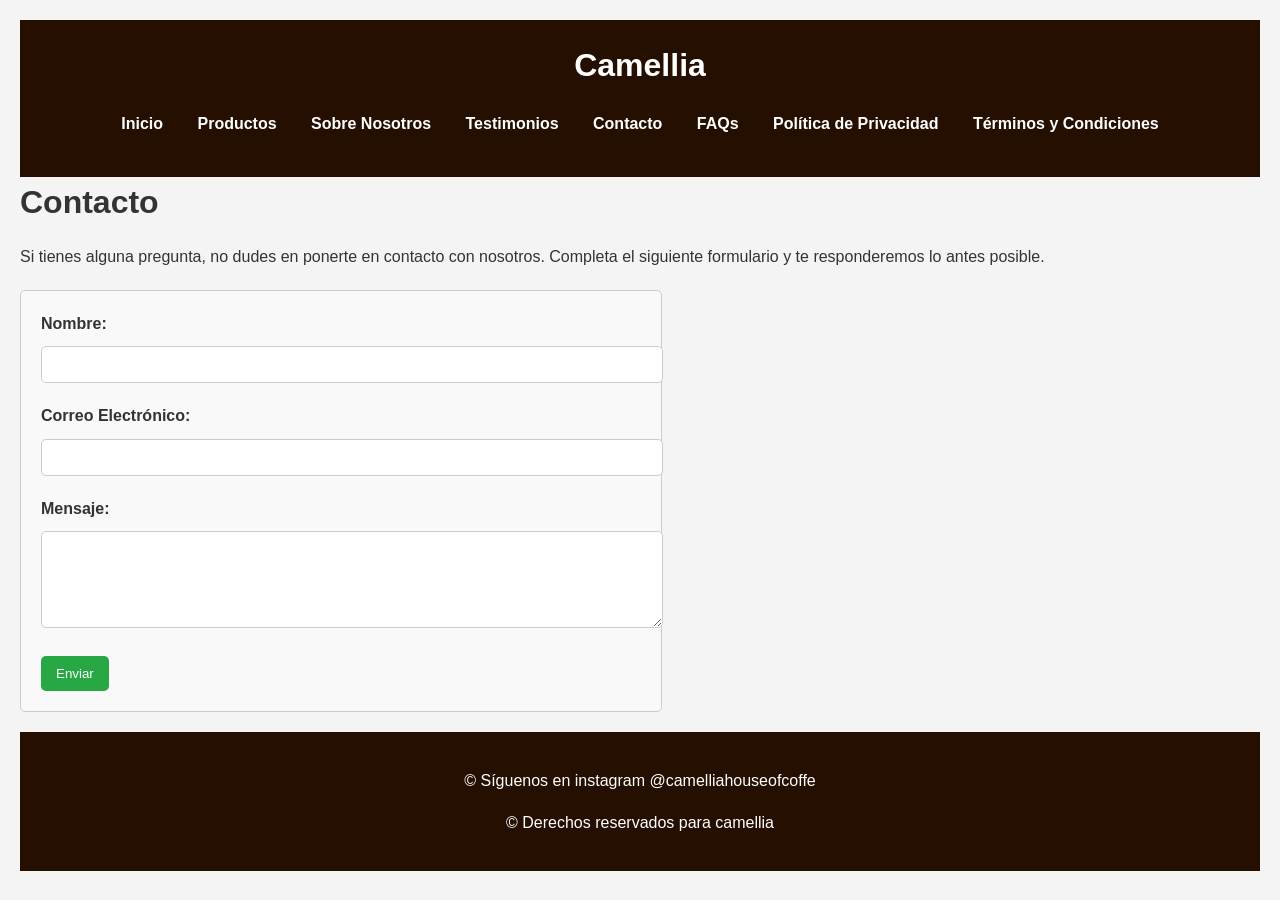
<file: contacto.html>
<!DOCTYPE html>
<html lang="es">
<head>
    <meta charset="UTF-8">
    <meta name="viewport" content="width=device-width, initial-scale=1.0">
    <title>Contacto</title>
    <link rel="stylesheet" href="styles.css"> <!-- Puedes enlazar a un archivo CSS para estilos -->
</head>
<body>

    <header>
        <h1 style="color: white;"> Camellia </h1>
          <nav>
              <ul>
                  <li><a href="index.html">Inicio</a></li>
                  <li><a href="productos.html">Productos</a></li>
                  <li><a href="sobre-nosotros.html">Sobre Nosotros</a></li>
                  <li><a href="testimonios.html">Testimonios</a></li>
                  <li><a href="contacto.html">Contacto</a></li>
                  <li><a href="faqs.html">FAQs</a></li>
                  <li><a href="politica-privacidad.html">Política de Privacidad</a></li>
                  <li><a href="terminos-condicional.html">Términos y Condiciones</a></li>
              </ul>
          </nav>
      </header>
    <style>
        body {
            font-family: Arial, sans-serif;
            line-height: 1.6;
            margin: 20px;
            padding: 0;
        }
        h1 {
            color: #333;
        }
        form {
            max-width: 600px;
            margin: 20px 0;
            padding: 20px;
            border: 1px solid #ccc;
            border-radius: 5px;
            background-color: #f9f9f9;
        }
        label {
            display: block;
            margin-bottom: 10px;
            font-weight: bold;
        }
        input, textarea {
            width: 100%;
            padding: 10px;
            margin-bottom: 20px;
            border: 1px solid #ccc;
            border-radius: 5px;
        }
        button {
            padding: 10px 15px;
            background-color: #28a745;
            color: white;
            border: none;
            border-radius: 5px;
            cursor: pointer;
        }
        button:hover {
            background-color: #218838;
        }
    </style>
</head>
<body>

    <h1>Contacto</h1>
    <p>Si tienes alguna pregunta, no dudes en ponerte en contacto con nosotros. Completa el siguiente formulario y te responderemos lo antes posible.</p>

    <form action="procesar_contacto.php" method="POST"> <!-- Cambia "procesar_contacto.php" por la URL de tu script de procesamiento -->
        <label for="nombre">Nombre:</label>
        <input type="text" id="nombre" name="nombre" required>

        <label for="email">Correo Electrónico:</label>
        <input type="email" id="email" name="email" required>

        <label for="mensaje">Mensaje:</label>
        <textarea id="mensaje" name="mensaje" rows="5" required></textarea>

        <button type="submit">Enviar</button>
    </form>

    <footer>
        <p>&copy; Síguenos en instagram @camelliahouseofcoffe</p>
        <p>&copy; Derechos reservados para camellia</p>
    </footer>

</body>
</html>
</file>
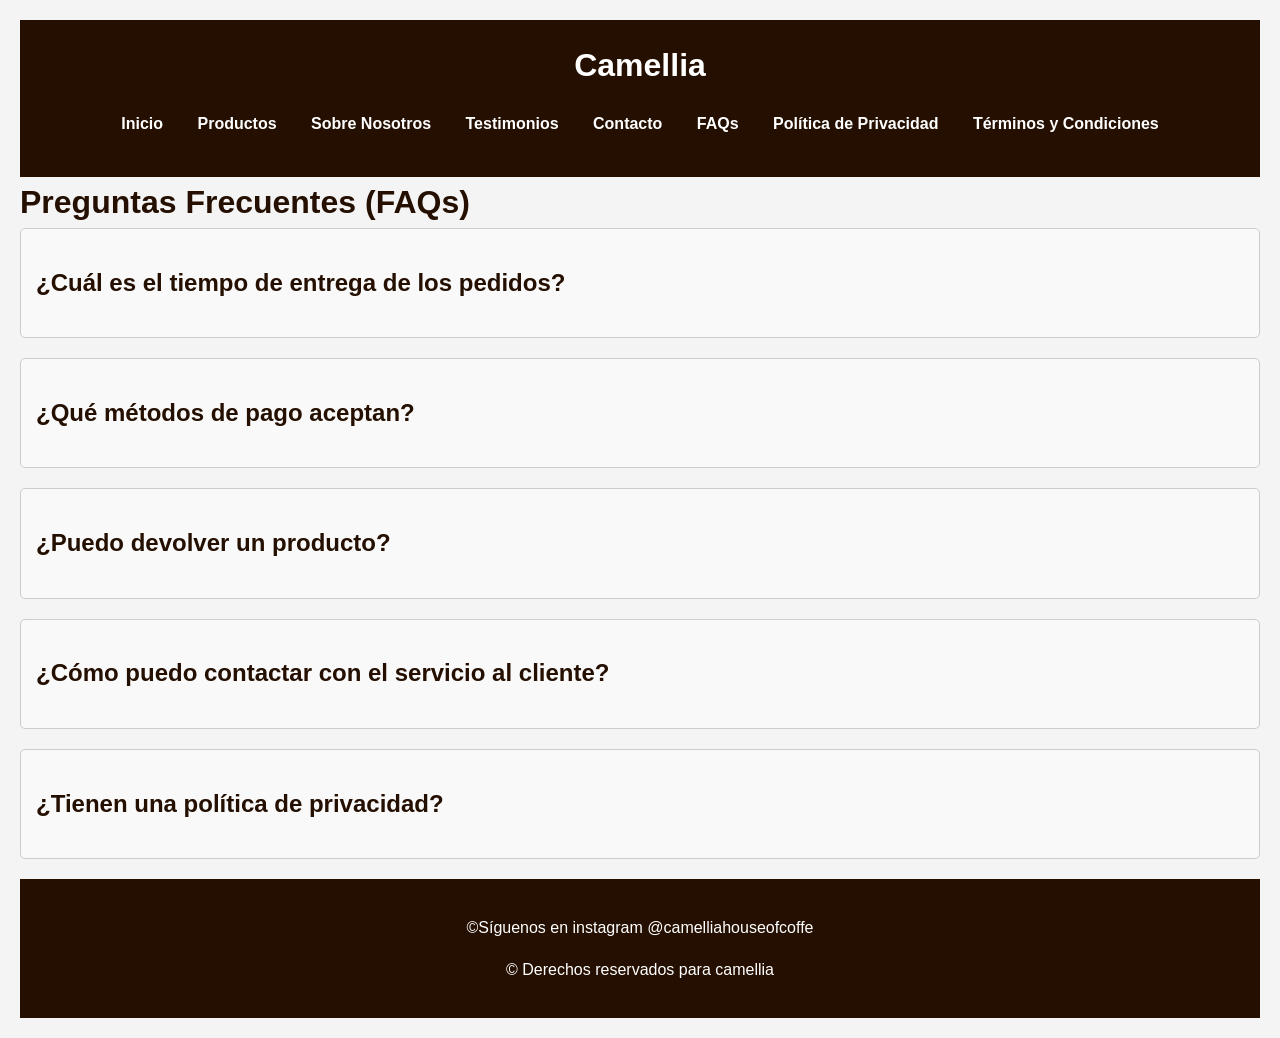
<file: faqs.html>
<!DOCTYPE html>
<html lang="es">
<head>
    <meta charset="UTF-8">
    <meta name="viewport" content="width=device-width, initial-scale=1.0">
    <title>Preguntas Frecuentes (FAQs)</title>
    <link rel="stylesheet" href="styles.css"> <!-- Puedes enlazar a un archivo CSS para estilos -->
</head>
<body>

    <header>
        <h1 style="color: white;"> Camellia </h1>
          <nav>
              <ul>
                  <li><a href="index.html">Inicio</a></li>
                  <li><a href="productos.html">Productos</a></li>
                  <li><a href="sobre-nosotros.html">Sobre Nosotros</a></li>
                  <li><a href="testimonios.html">Testimonios</a></li>
                  <li><a href="contacto.html">Contacto</a></li>
                  <li><a href="faqs.html">FAQs</a></li>
                  <li><a href="politica-privacidad.html">Política de Privacidad</a></li>
                  <li><a href="terminos-condicional.html">Términos y Condiciones</a></li>
              </ul>
          </nav>
      </header>
    <style>
        body {
            font-family: Arial, sans-serif;
            line-height: 1.6;
            margin: 20px;
            padding: 0;
        }
        h1 {
            color: #240f00;
        }
        .faq {
            margin-bottom: 20px;
            padding: 15px;
            border: 1px solid #ccc;
            border-radius: 5px;
            background-color: #f9f9f9;
        }
        .faq h2 {
            cursor: pointer;
            color: #240f00;
        }
        .respuesta {
            display: none;
            margin-top: 10px;
        }
    </style>
    <script>
        function toggleRespuesta(element) {
            const respuesta = element.nextElementSibling;
            respuesta.style.display = respuesta.style.display === "block" ? "none" : "block";
        }
    </script>
</head>
<body>

    <h1>Preguntas Frecuentes (FAQs)</h1>

    <div class="faq">
        <h2 onclick="toggleRespuesta(this)">¿Cuál es el tiempo de entrega de los pedidos?</h2>
        <div class="respuesta">
            <p>El tiempo de entrega varía según la ubicación, pero generalmente, los pedidos se envían dentro de 3 a 5 días hábiles.</p>
        </div>
    </div>

    <div class="faq">
        <h2 onclick="toggleRespuesta(this)">¿Qué métodos de pago aceptan?</h2>
        <div class="respuesta">
            <p>Aceptamos tarjetas de crédito, PayPal y transferencias bancarias. Puedes elegir tu método de pago preferido al finalizar la compra.</p>
        </div>
    </div>

    <div class="faq">
        <h2 onclick="toggleRespuesta(this)">¿Puedo devolver un producto?</h2>
        <div class="respuesta">
            <p>Sí, puedes devolver un producto dentro de los 30 días siguientes a la recepción, siempre que esté en su estado original y sin usar.</p>
        </div>
    </div>

    <div class="faq">
        <h2 onclick="toggleRespuesta(this)">¿Cómo puedo contactar con el servicio al cliente?</h2>
        <div class="respuesta">
            <p>Puedes contactarnos a través de nuestro formulario de contacto en la página de contacto o enviarnos un correo electrónico a [tu correo electrónico].</p>
        </div>
    </div>

    <div class="faq">
        <h2 onclick="toggleRespuesta(this)">¿Tienen una política de privacidad?</h2>
        <div class="respuesta">
            <p>Sí, valoramos tu privacidad. Puedes consultar nuestra política de privacidad en el enlace correspondiente en el pie de página.</p>
        </div>
    </div>

    <footer>
        <p>&copy;Síguenos en instagram @camelliahouseofcoffe</p>
        <p>&copy; Derechos reservados para camellia</p>
    </footer>

</body>
</html>
</file>
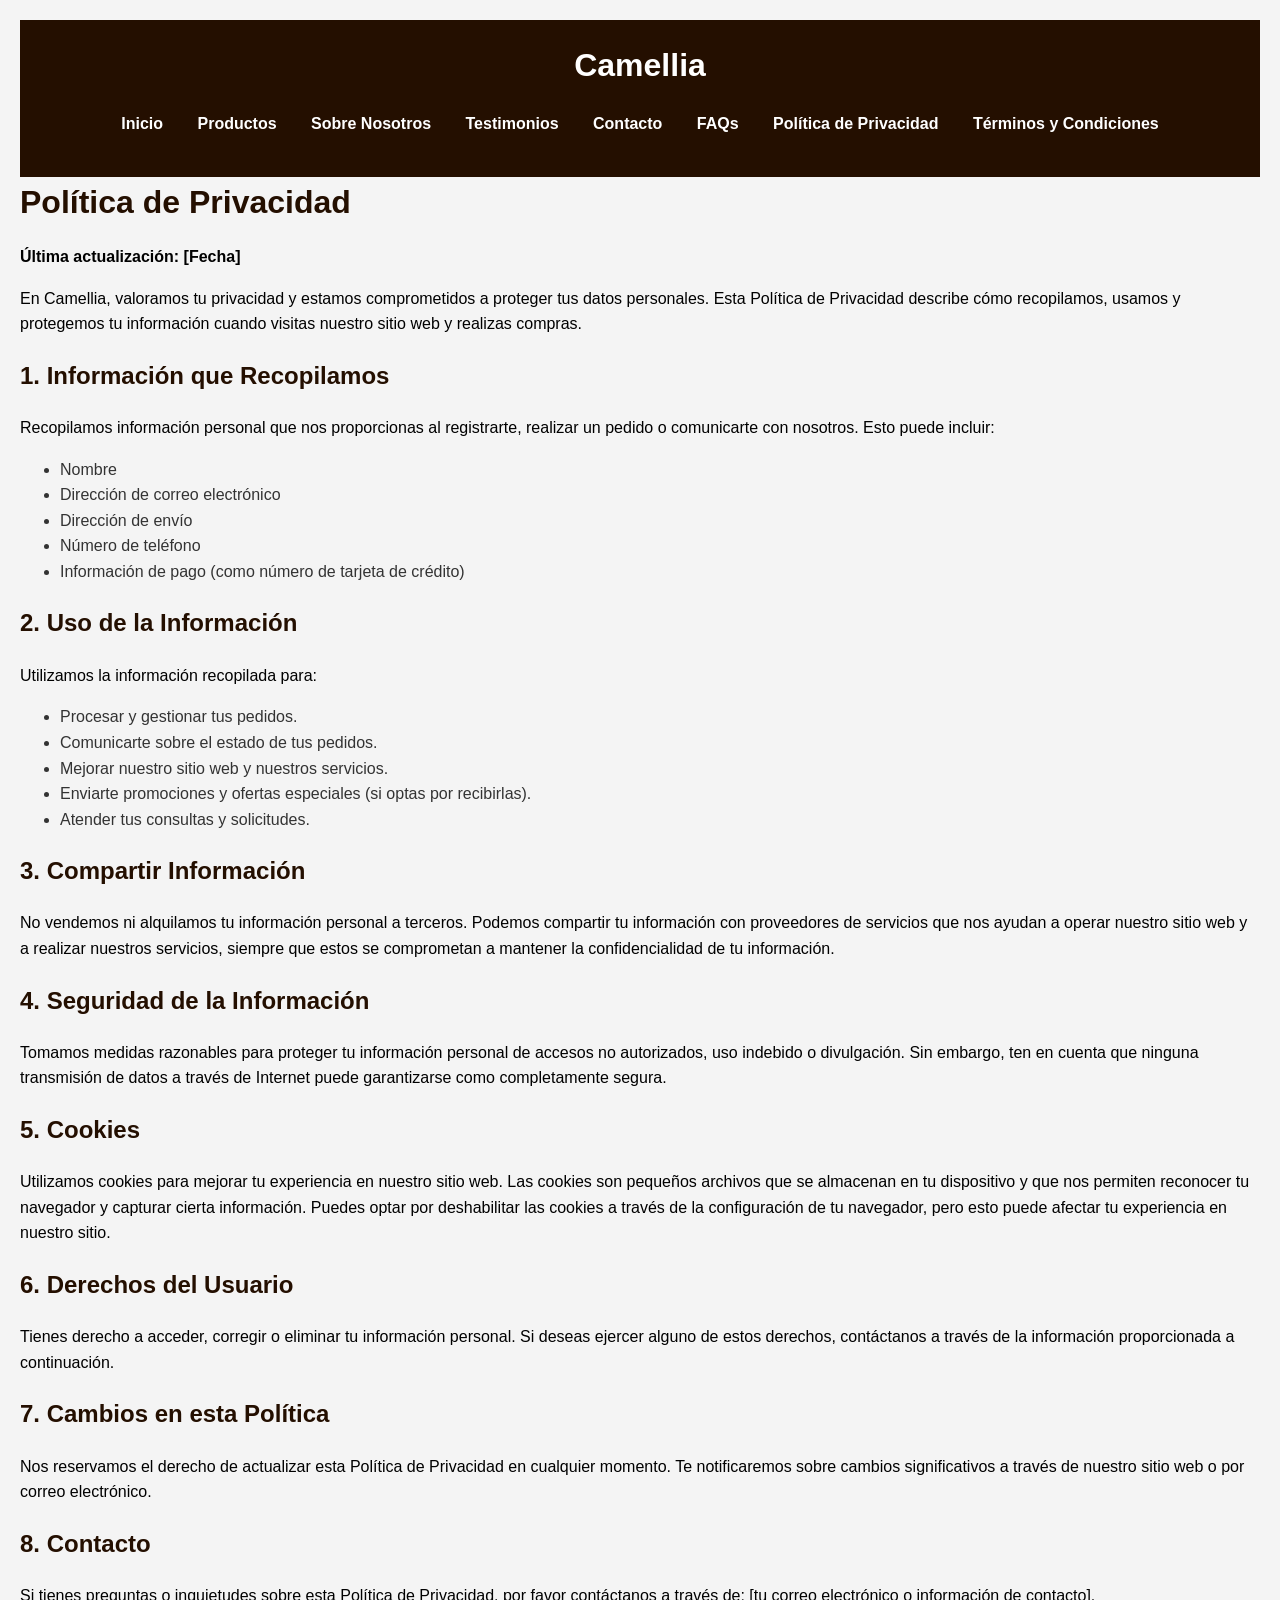
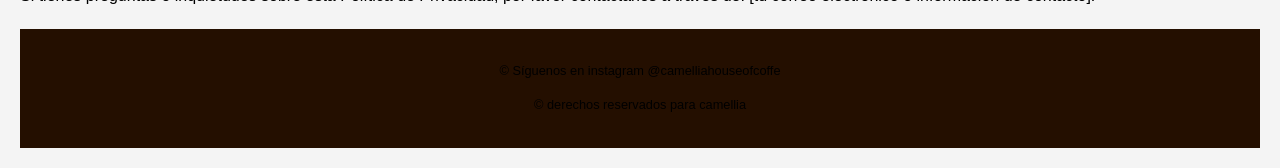
<file: politica-privacidad.html>
<!DOCTYPE html>
<html lang="es">
<head>
    <meta charset="UTF-8">
    <meta name="viewport" content="width=device-width, initial-scale=1.0">
    <title>Política de Privacidad</title>
    <link rel="stylesheet" href="styles.css"> <!-- Puedes enlazar a un archivo CSS para estilos -->
    <header>
        <h1 style="color: white;"> Camellia </h1>
          <nav>
              <ul>
                  <li><a href="index.html">Inicio</a></li>
                  <li><a href="productos.html">Productos</a></li>
                  <li><a href="sobre-nosotros.html">Sobre Nosotros</a></li>
                  <li><a href="testimonios.html">Testimonios</a></li>
                  <li><a href="contacto.html">Contacto</a></li>
                  <li><a href="faqs.html">FAQs</a></li>
                  <li><a href="politica-privacidad.html">Política de Privacidad</a></li>
                  <li><a href="terminos-condicional.html">Términos y Condiciones</a></li>
              </ul>
          </nav>
      </header>
    <style>
        body {
            font-family: Arial, sans-serif;
            line-height: 1.6;
            margin: 20px;
            padding: 0;
        }
        h1, h2 {
            color: #240f00;
        }
        p {
            color: #000000;
        }
        footer {
            margin-top: 20px;
            font-size: 0.8em;
            color: #ffffff;
        }
    </style>
</head>
<body>

    <h1>Política de Privacidad</h1>
    <p><strong>Última actualización: [Fecha]</strong></p>

    <p>En Camellia, valoramos tu privacidad y estamos comprometidos a proteger tus datos personales. Esta Política de Privacidad describe cómo recopilamos, usamos y protegemos tu información cuando visitas nuestro sitio web y realizas compras.</p>

    <h2>1. Información que Recopilamos</h2>
    <p>Recopilamos información personal que nos proporcionas al registrarte, realizar un pedido o comunicarte con nosotros. Esto puede incluir:</p>
    <ul>
        <li>Nombre</li>
        <li>Dirección de correo electrónico</li>
        <li>Dirección de envío</li>
        <li>Número de teléfono</li>
        <li>Información de pago (como número de tarjeta de crédito)</li>
    </ul>

    <h2>2. Uso de la Información</h2>
    <p>Utilizamos la información recopilada para:</p>
    <ul>
        <li>Procesar y gestionar tus pedidos.</li>
        <li>Comunicarte sobre el estado de tus pedidos.</li>
        <li>Mejorar nuestro sitio web y nuestros servicios.</li>
        <li>Enviarte promociones y ofertas especiales (si optas por recibirlas).</li>
        <li>Atender tus consultas y solicitudes.</li>
    </ul>

    <h2>3. Compartir Información</h2>
    <p>No vendemos ni alquilamos tu información personal a terceros. Podemos compartir tu información con proveedores de servicios que nos ayudan a operar nuestro sitio web y a realizar nuestros servicios, siempre que estos se comprometan a mantener la confidencialidad de tu información.</p>

    <h2>4. Seguridad de la Información</h2>
    <p>Tomamos medidas razonables para proteger tu información personal de accesos no autorizados, uso indebido o divulgación. Sin embargo, ten en cuenta que ninguna transmisión de datos a través de Internet puede garantizarse como completamente segura.</p>

    <h2>5. Cookies</h2>
    <p>Utilizamos cookies para mejorar tu experiencia en nuestro sitio web. Las cookies son pequeños archivos que se almacenan en tu dispositivo y que nos permiten reconocer tu navegador y capturar cierta información. Puedes optar por deshabilitar las cookies a través de la configuración de tu navegador, pero esto puede afectar tu experiencia en nuestro sitio.</p>

    <h2>6. Derechos del Usuario</h2>
    <p>Tienes derecho a acceder, corregir o eliminar tu información personal. Si deseas ejercer alguno de estos derechos, contáctanos a través de la información proporcionada a continuación.</p>

    <h2>7. Cambios en esta Política</h2>
    <p>Nos reservamos el derecho de actualizar esta Política de Privacidad en cualquier momento. Te notificaremos sobre cambios significativos a través de nuestro sitio web o por correo electrónico.</p>

    <h2>8. Contacto</h2>
    <p>Si tienes preguntas o inquietudes sobre esta Política de Privacidad, por favor contáctanos a través de: [tu correo electrónico o información de contacto].</p>

    <footer>
        <p>&copy; Síguenos en instagram @camelliahouseofcoffe</p>
        <p>&copy; derechos reservados para camellia</p>
    </footer>

</body>
</html>
</file>
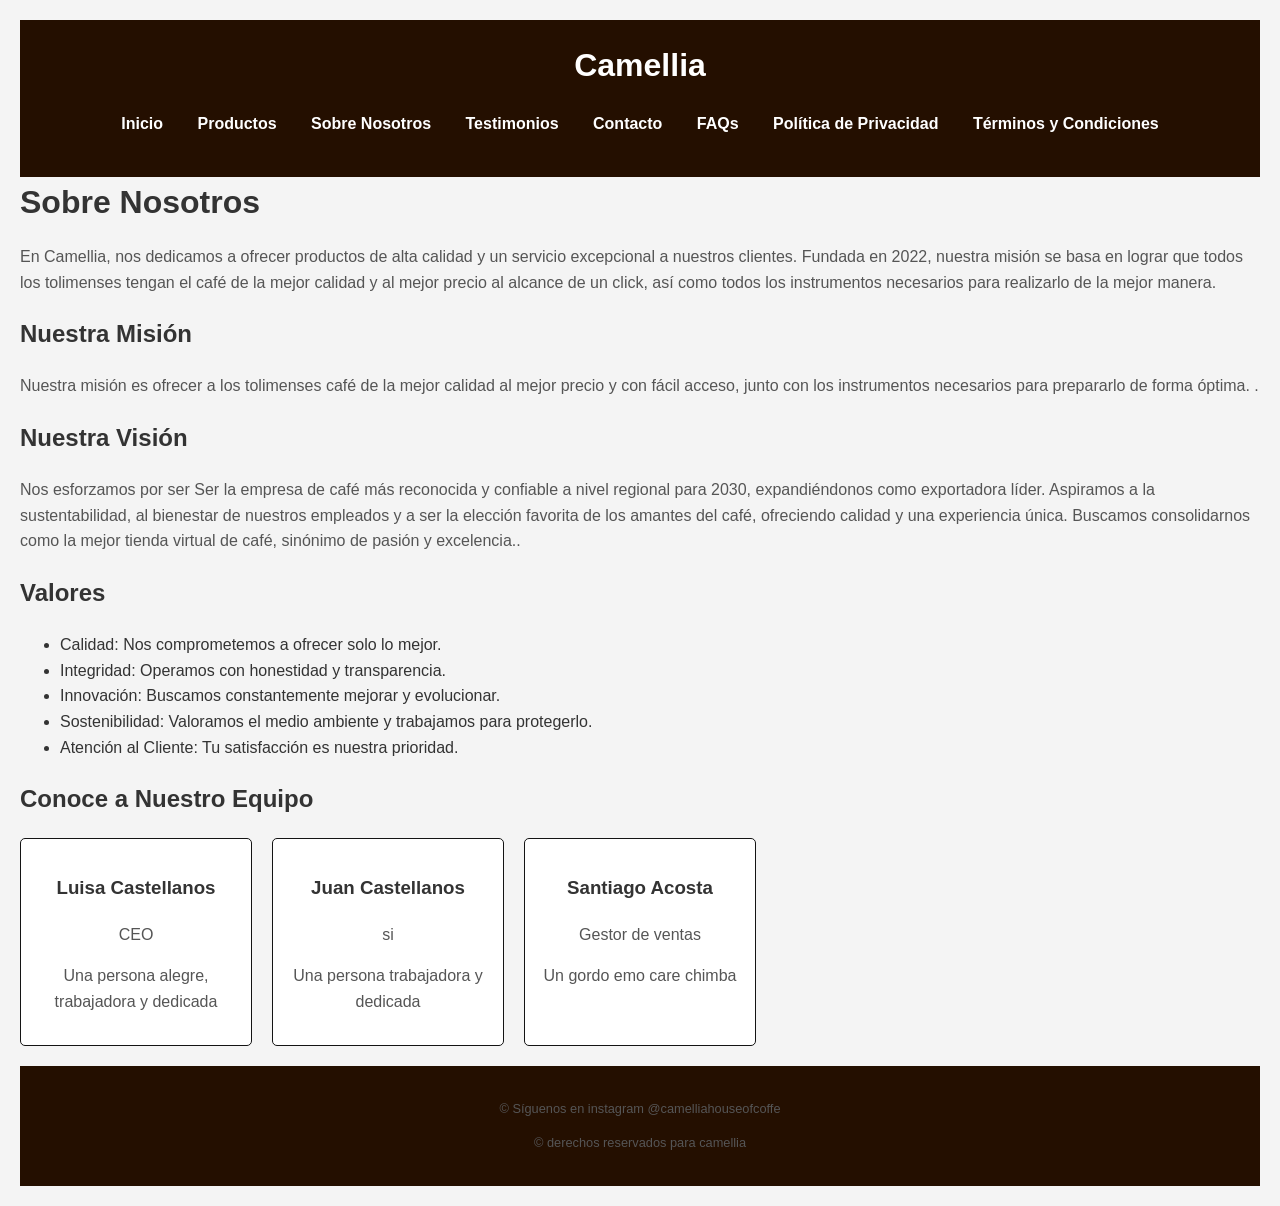
<file: sobre-nosotros.html>
<!DOCTYPE html>
<html lang="es">
<head>
    <meta charset="UTF-8">
    <meta name="viewport" content="width=device-width, initial-scale=1.0">
    <title>Sobre Nosotros</title>
    <link rel="stylesheet" href="styles.css"> <!-- Puedes enlazar a un archivo CSS para estilos -->
    <header>
        <h1 style="color: white;"> Camellia </h1>
          <nav>
              <ul>
                  <li><a href="index.html">Inicio</a></li>
                  <li><a href="productos.html">Productos</a></li>
                  <li><a href="sobre-nosotros.html">Sobre Nosotros</a></li>
                  <li><a href="testimonios.html">Testimonios</a></li>
                  <li><a href="contacto.html">Contacto</a></li>
                  <li><a href="faqs.html">FAQs</a></li>
                  <li><a href="politica-privacidad.html">Política de Privacidad</a></li>
                  <li><a href="terminos-condicional.html">Términos y Condiciones</a></li>
              </ul>
          </nav>
      </header>

    <style>
        body {
            font-family: Arial, sans-serif;
            line-height: 1.6;
            margin: 20px;
            padding: 0;
        }
        h1, h2 {
            color: #333;
        }
        p {
            color: #555;
        }
        .equipo {
            display: flex;
            flex-wrap: wrap;
            gap: 20px;
        }
        .miembro {
            border: 1px solid #141414;
            border-radius: 5px;
            padding: 15px;
            width: 200px;
            text-align: center;
            background-color: #ffffff;
        }
        footer {
            margin-top: 20px;
            font-size: 0.8em;
            color: #000000;
        }
    </style>
</head>
<body>

    <h1>Sobre Nosotros</h1>
    <p>En Camellia, nos dedicamos a ofrecer productos de alta calidad y un servicio excepcional a nuestros clientes. Fundada en 2022, nuestra misión se basa en lograr que todos los tolimenses tengan el café de la mejor calidad y al mejor precio al alcance de un click, así como todos los instrumentos necesarios para realizarlo de la mejor manera.</p>

    <h2>Nuestra Misión</h2>
    <p>Nuestra misión es ofrecer a los tolimenses café de la mejor calidad al mejor precio y con fácil acceso, junto con los instrumentos necesarios para prepararlo de forma óptima. .</p>

    <h2>Nuestra Visión</h2>
    <p>Nos esforzamos por ser Ser la empresa de café más reconocida y confiable a nivel regional para 2030, expandiéndonos como exportadora líder. Aspiramos a la sustentabilidad, al bienestar de nuestros empleados y a ser la elección favorita de los amantes del café, ofreciendo calidad y una experiencia única. Buscamos consolidarnos como la mejor tienda virtual de café, sinónimo de pasión y excelencia..</p>

    <h2>Valores</h2>
    <ul>
        <li>Calidad: Nos comprometemos a ofrecer solo lo mejor.</li>
        <li>Integridad: Operamos con honestidad y transparencia.</li>
        <li>Innovación: Buscamos constantemente mejorar y evolucionar.</li>
        <li>Sostenibilidad: Valoramos el medio ambiente y trabajamos para protegerlo.</li>
        <li>Atención al Cliente: Tu satisfacción es nuestra prioridad.</li>
    </ul>

    <h2>Conoce a Nuestro Equipo</h2>
    <div class="equipo">
        <div class="miembro">
            <h3>Luisa Castellanos</h3>
            <p>CEO</p>
            <p>Una persona alegre, trabajadora y dedicada</p>
        </div>
        <div class="miembro">
            <h3>Juan Castellanos</h3>
            <p>si</p>
            <p>Una persona trabajadora y dedicada</p>
        </div>
        <div class="miembro">
            <h3>Santiago Acosta</h3>
            <p>Gestor de ventas</p>
            <p>Un gordo emo care chimba</p>
        </div>
        <!-- Agrega más miembros según sea necesario -->
    </div>

    <footer>
        <p>&copy; Síguenos en instagram @camelliahouseofcoffe</p>
        <p>&copy; derechos reservados para camellia</p>
    </footer>

</body>
</html>
</file>
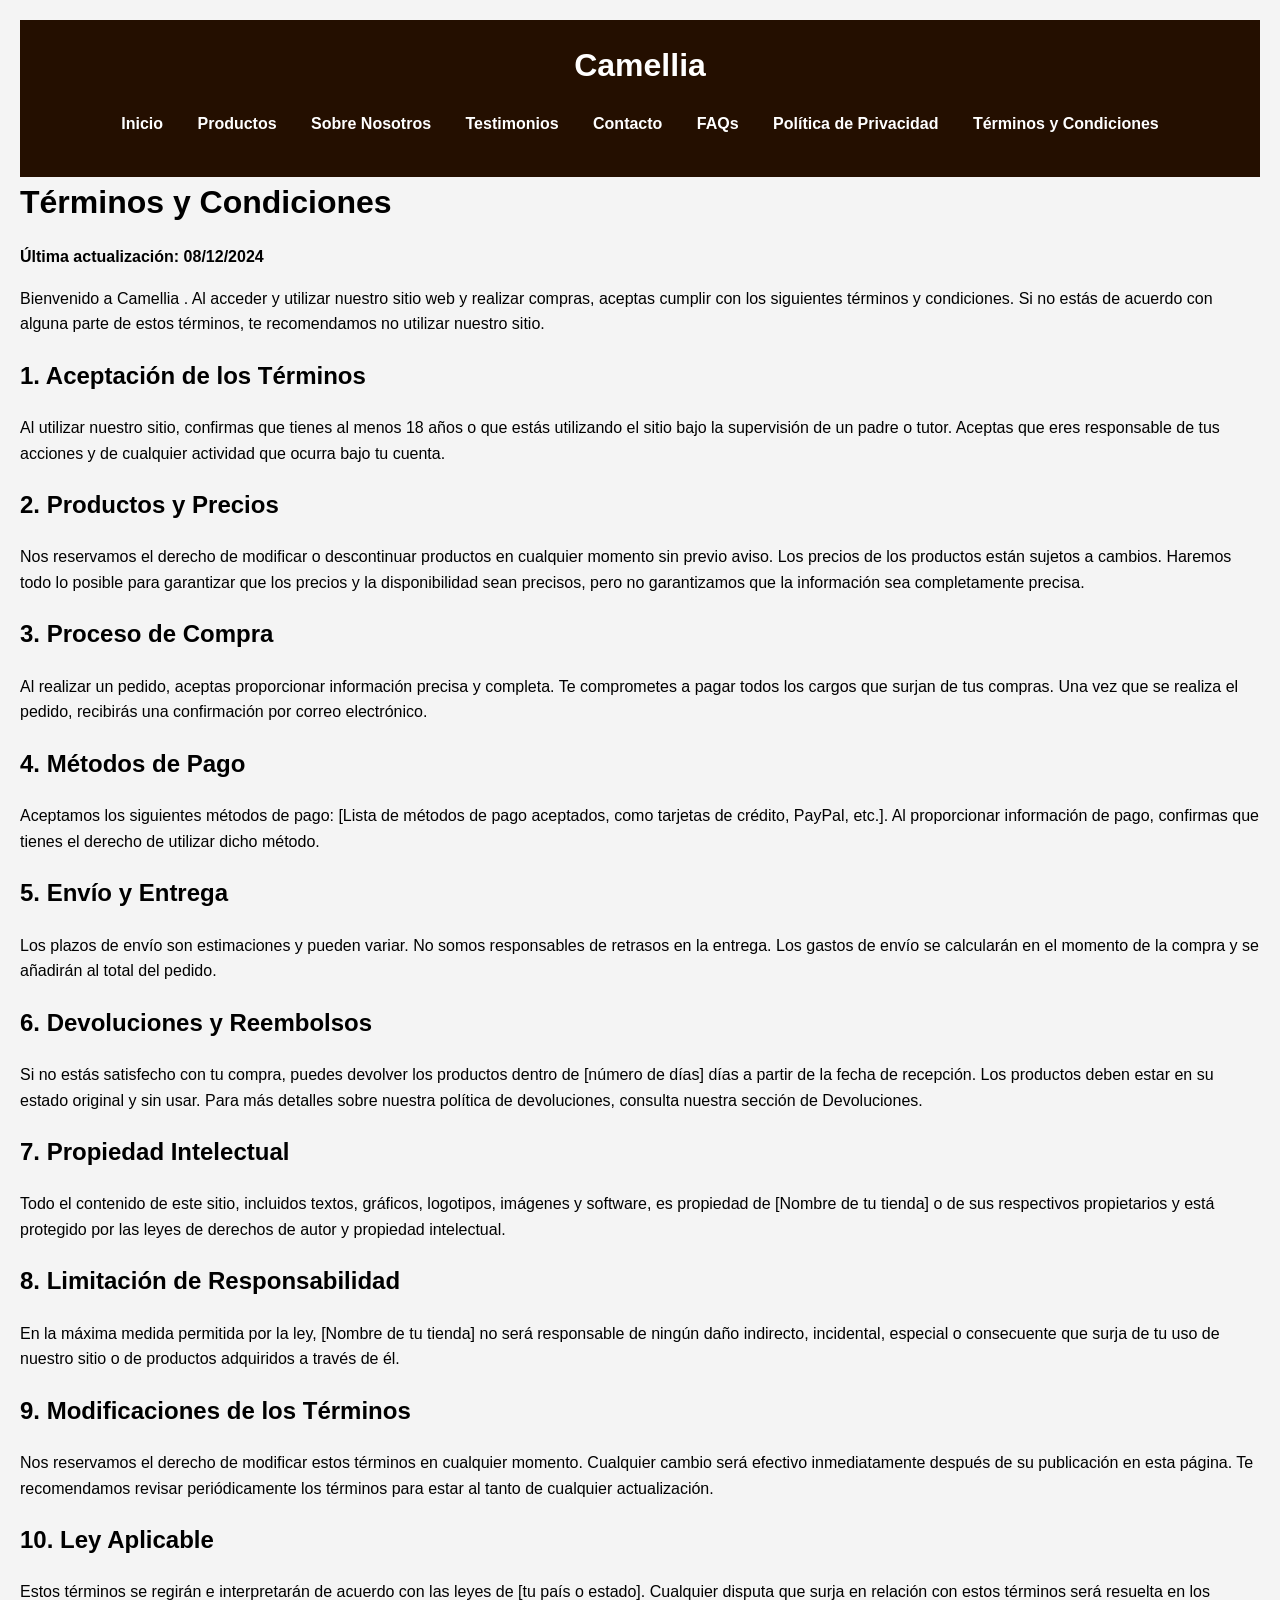
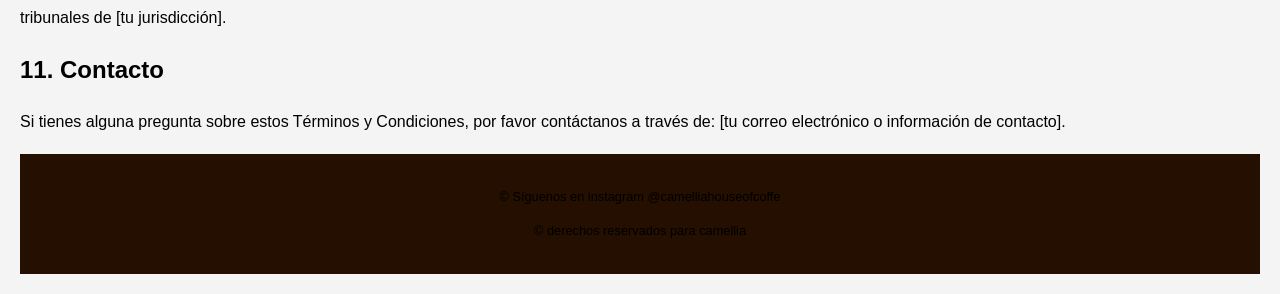
<file: terminos-condicionales.html>
<!DOCTYPE html>
<html lang="es">
<head>
    <meta charset="UTF-8">
    <meta name="viewport" content="width=device-width, initial-scale=1.0">
    <title>Términos y Condiciones</title>
    <link rel="stylesheet" href="styles.css"> <!-- Puedes enlazar a un archivo CSS para estilos -->
</head>
<body>

    <header>
        <h1 style="color: white;"> Camellia </h1>
          <nav>
              <ul>
                  <li><a href="index.html">Inicio</a></li>
                  <li><a href="productos.html">Productos</a></li>
                  <li><a href="sobre-nosotros.html">Sobre Nosotros</a></li>
                  <li><a href="testimonios.html">Testimonios</a></li>
                  <li><a href="contacto.html">Contacto</a></li>
                  <li><a href="faqs.html">FAQs</a></li>
                  <li><a href="politica-privacidad.html">Política de Privacidad</a></li>
                  <li><a href="terminos-condicional.html">Términos y Condiciones</a></li>
              </ul>
          </nav>
      </header>
   <style>
        body {
            font-family: Arial, sans-serif;
            line-height: 1.6;
            margin: 20px;
            padding: 0;
        }
        h1, h2, h3 {
            color: #000000;
        }
        p {
            color: #000000;
        }
        footer {
            margin-top: 20px;
            font-size: 0.8em;
            color: #0f0f0f;
        }
    </style>
</head>
<body>

    <h1>Términos y Condiciones</h1>
    <p><strong>Última actualización: 08/12/2024</strong></p>

    <p>Bienvenido a Camellia . Al acceder y utilizar nuestro sitio web y realizar compras, aceptas cumplir con los siguientes términos y condiciones. Si no estás de acuerdo con alguna parte de estos términos, te recomendamos no utilizar nuestro sitio.</p>

    <h2>1. Aceptación de los Términos</h2>
    <p>Al utilizar nuestro sitio, confirmas que tienes al menos 18 años o que estás utilizando el sitio bajo la supervisión de un padre o tutor. Aceptas que eres responsable de tus acciones y de cualquier actividad que ocurra bajo tu cuenta.</p>

    <h2>2. Productos y Precios</h2>
    <p>Nos reservamos el derecho de modificar o descontinuar productos en cualquier momento sin previo aviso. Los precios de los productos están sujetos a cambios. Haremos todo lo posible para garantizar que los precios y la disponibilidad sean precisos, pero no garantizamos que la información sea completamente precisa.</p>

    <h2>3. Proceso de Compra</h2>
    <p>Al realizar un pedido, aceptas proporcionar información precisa y completa. Te comprometes a pagar todos los cargos que surjan de tus compras. Una vez que se realiza el pedido, recibirás una confirmación por correo electrónico.</p>

    <h2>4. Métodos de Pago</h2>
    <p>Aceptamos los siguientes métodos de pago: [Lista de métodos de pago aceptados, como tarjetas de crédito, PayPal, etc.]. Al proporcionar información de pago, confirmas que tienes el derecho de utilizar dicho método.</p>

    <h2>5. Envío y Entrega</h2>
    <p>Los plazos de envío son estimaciones y pueden variar. No somos responsables de retrasos en la entrega. Los gastos de envío se calcularán en el momento de la compra y se añadirán al total del pedido.</p>

    <h2>6. Devoluciones y Reembolsos</h2>
    <p>Si no estás satisfecho con tu compra, puedes devolver los productos dentro de [número de días] días a partir de la fecha de recepción. Los productos deben estar en su estado original y sin usar. Para más detalles sobre nuestra política de devoluciones, consulta nuestra sección de Devoluciones.</p>

    <h2>7. Propiedad Intelectual</h2>
    <p>Todo el contenido de este sitio, incluidos textos, gráficos, logotipos, imágenes y software, es propiedad de [Nombre de tu tienda] o de sus respectivos propietarios y está protegido por las leyes de derechos de autor y propiedad intelectual.</p>

    <h2>8. Limitación de Responsabilidad</h2>
    <p>En la máxima medida permitida por la ley, [Nombre de tu tienda] no será responsable de ningún daño indirecto, incidental, especial o consecuente que surja de tu uso de nuestro sitio o de productos adquiridos a través de él.</p>

    <h2>9. Modificaciones de los Términos</h2>
    <p>Nos reservamos el derecho de modificar estos términos en cualquier momento. Cualquier cambio será efectivo inmediatamente después de su publicación en esta página. Te recomendamos revisar periódicamente los términos para estar al tanto de cualquier actualización.</p>

    <h2>10. Ley Aplicable</h2>
    <p>Estos términos se regirán e interpretarán de acuerdo con las leyes de [tu país o estado]. Cualquier disputa que surja en relación con estos términos será resuelta en los tribunales de [tu jurisdicción].</p>

    <h2>11. Contacto</h2>
    <p>Si tienes alguna pregunta sobre estos Términos y Condiciones, por favor contáctanos a través de: [tu correo electrónico o información de contacto].</p>

    <footer>
        <p>&copy; Síguenos en instagram @camelliahouseofcoffe</p>
        <p>&copy; derechos reservados para camellia</p>
    </footer>

</body>
</html>
</file>
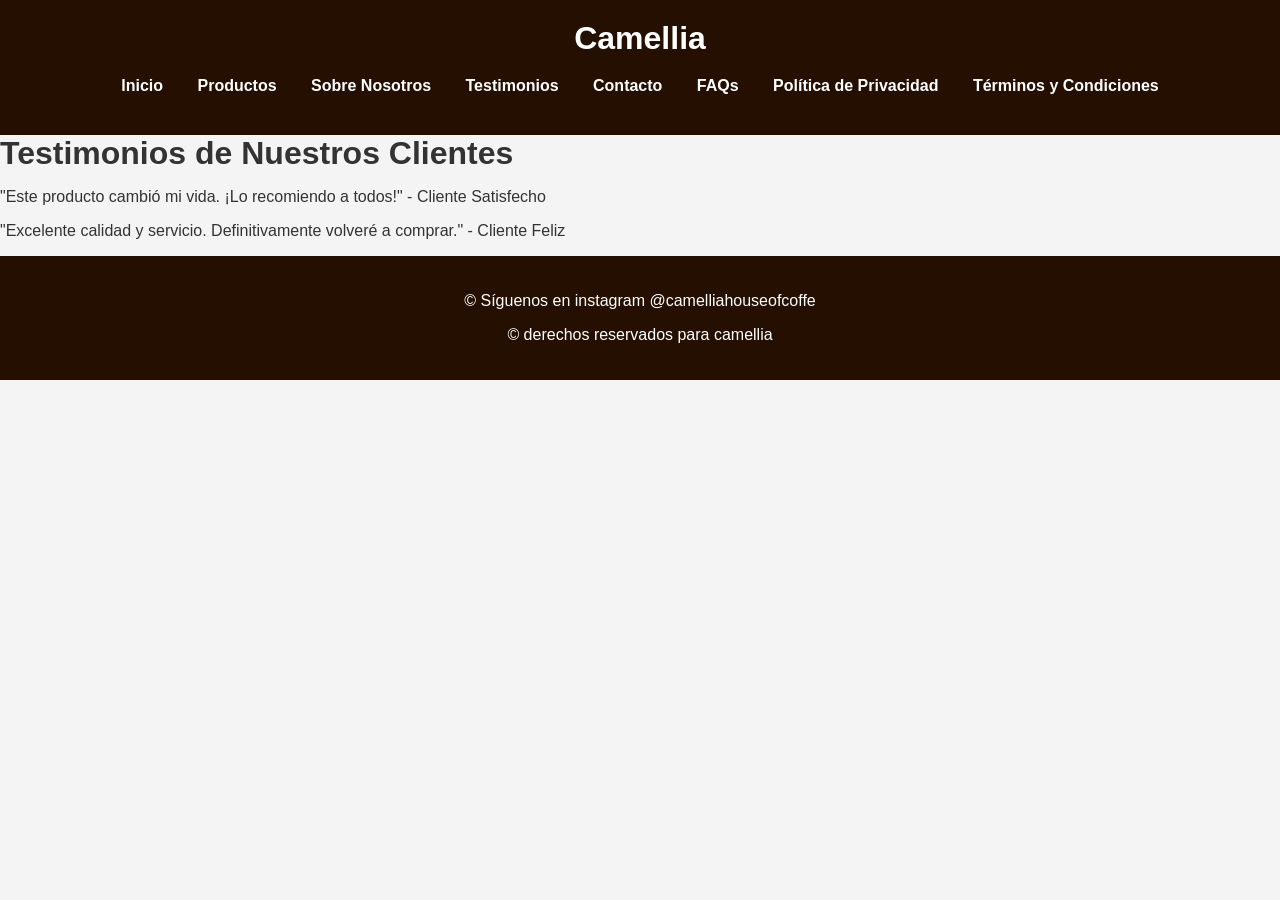
<file: testimonios.html>
<!DOCTYPE html>
<html lang="es">
<head>
    <meta charset="UTF-8">
    <meta name="viewport" content="width=device-width, initial-scale=1.0">
    <title>Testimonios</title>
    <link rel="stylesheet" href="styles.css">
</head>
<body>
    <header>
        <h1 style="color: white;"> Camellia </h1>
          <nav>
              <ul>
                  <li><a href="index.html">Inicio</a></li>
                  <li><a href="productos.html">Productos</a></li>
                  <li><a href="sobre-nosotros.html">Sobre Nosotros</a></li>
                  <li><a href="testimonios.html">Testimonios</a></li>
                  <li><a href="contacto.html">Contacto</a></li>
                  <li><a href="faqs.html">FAQs</a></li>
                  <li><a href="politica-privacidad.html">Política de Privacidad</a></li>
                  <li><a href="terminos-condicional.html">Términos y Condiciones</a></li>
              </ul>
          </nav>
      </header>   
    <main>
        <h1>Testimonios de Nuestros Clientes</h1>
        <div class="testimonio">
            <p>"Este producto cambió mi vida. ¡Lo recomiendo a todos!" - Cliente Satisfecho</p>
        </div>
        <div class="testimonio">
            <p>"Excelente calidad y servicio. Definitivamente volveré a comprar." - Cliente Feliz</p>
        </div>
        <!-- Agrega más testimonios según sea necesario -->
    </main>
    <footer>
        <p>&copy; Síguenos en instagram @camelliahouseofcoffe</p>
        <p>&copy; derechos reservados para camellia</p>
    </footer>
</body>
</html>
</file>
<file: styles.css>
/* styles.css */

/* Estilos generales */
body {
    font-family: Arial, sans-serif;
    margin: 0;
    padding: 0;
    background-color: #f4f4f4;
    color: #333;
}

header {
    background: #240f00; /* Color marrón */
    color: #fff;
    padding: 20px 0;
    text-align: center;
}

nav {
    margin: 20px 0;
}

nav ul {
    list-style: none;
    padding: 0;
}

nav ul li {
    display: inline;
    margin: 0 15px;
}

nav ul li a {
    color: #fff;
    text-decoration: none;
    font-weight: bold;
}

nav ul li a:hover {
    text-decoration: underline;
}

h1 {
    margin: 0;
}

h2 {
    color: #240f00; /* Color marrón */
}

/* Estilos para los productos */
.producto {
    background: #fff;
    border: 1px solid #ddd;
    border-radius: 5px;
    padding: 15px;
    margin: 20px;
    text-align: center;
    box-shadow: 0 2px 5px rgba(0, 0, 0, 0.1);
}

.producto h3 {
    margin: 0 0 10px;
}

.producto p {
    margin: 10px 0;
}

.boton-comprar {
    background: #240f00; /* Color marrón */
    color: #fff;
    border: none;
    border-radius: 5px;
    padding: 10px 15px;
    cursor: pointer;
}

.boton-comprar:hover {
    background: #240f00; /* Color marrón más claro */
}

/* Estilos para el carrito */
#carrito {
    background: #fff;
    border: 1px solid #ddd;
    border-radius: 5px;
    padding: 15px;
    margin: 20px;
    box-shadow: 0 2px 5px rgba(0, 0, 0, 0.1);
}

#lista-carrito {
    list-style: none;
    padding: 0;
}

#lista-carrito li {
    margin: 5px 0;
}

/* Estilos para el pie de página */
footer {
    text-align: center;
    padding: 20px 0;
    background: #240f00; /* Color marrón */
    color: #fff;
    position: relative;
    bottom: 0;
    width: 100%;
}

/* Estilos para el botón de música */
#toggle-music {
    background: #240f00; /* Color marrón */
    color: #fff;
    border: none;
    border-radius: 5px;
    padding: 10px 15px;
    cursor: pointer;
    margin-top: 10px;
}

#toggle-music:hover {
    background: #240f00; /* Color marrón más claro */
}
</file>
